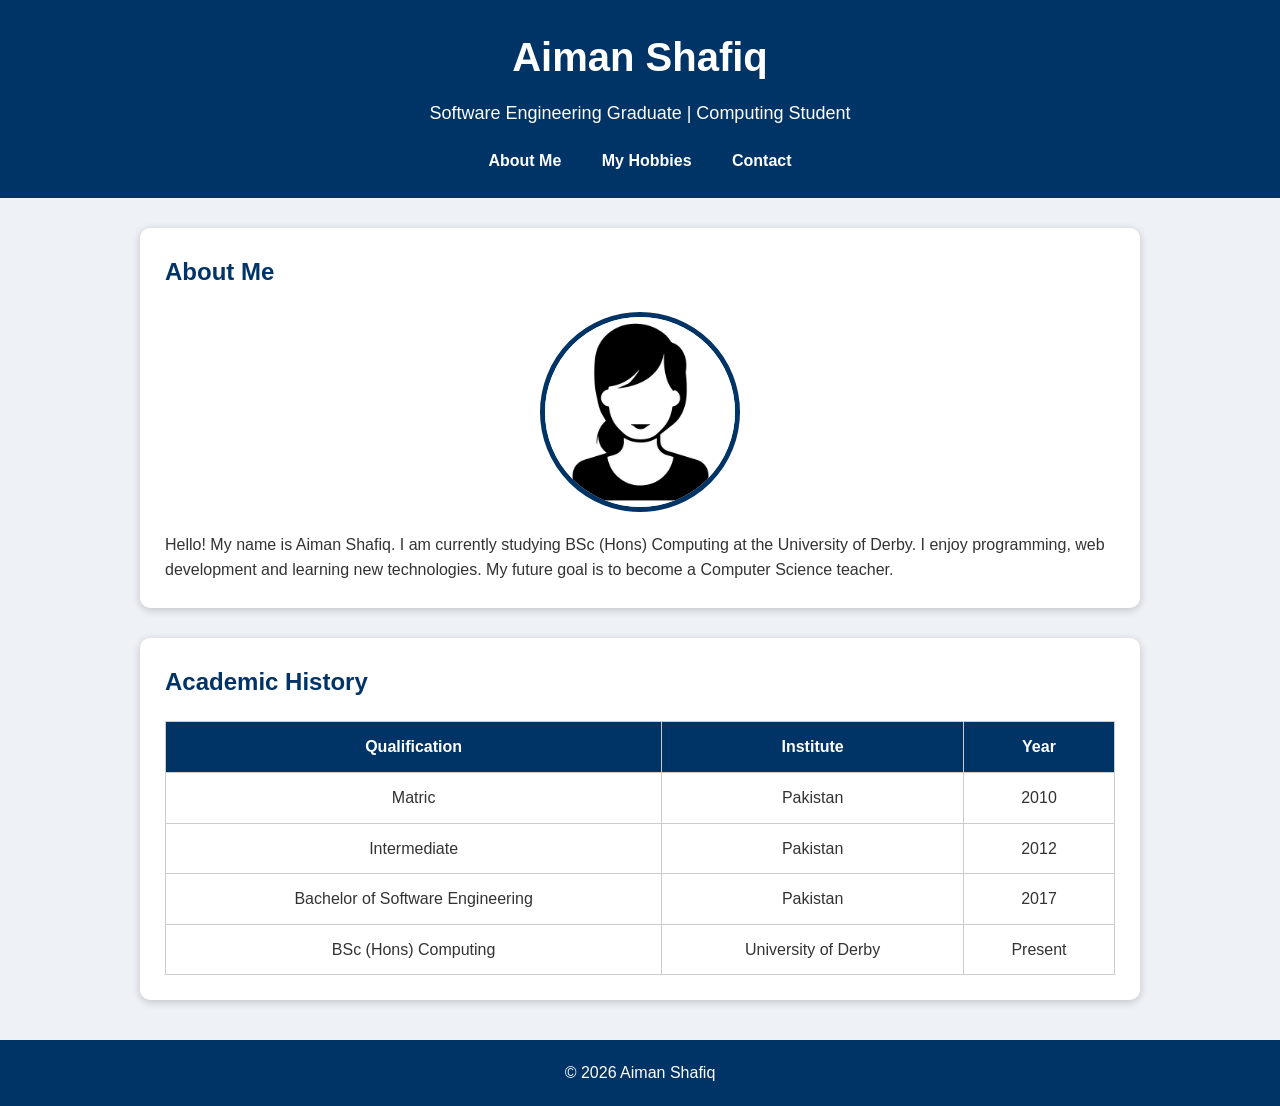
<file: index.html>
<!DOCTYPE html>
<html lang="en">
<head>
<meta charset="UTF-8">
<meta name="viewport" content="width=device-width, initial-scale=1.0">
<title>About Me</title>
<link rel="stylesheet" href="styles.css">
</head>

<body>

<header>
    <h1>Aiman Shafiq</h1>
    <p>Software Engineering Graduate | Computing Student</p>

    <nav>
        <a href="index.html">About Me</a>
        <a href="hobbies.html">My Hobbies</a>
        <a href="contact.html">Contact</a>
    </nav>
</header>

<main>

<section class="card">

<h2>About Me</h2>

<img src="profile.jpg" alt="My Picture" class="profile">

<p>
Hello! My name is Aiman Shafiq. I am currently studying BSc (Hons)
Computing at the University of Derby. I enjoy programming,
web development and learning new technologies. My future goal
is to become a Computer Science teacher.
</p>

</section>

<section class="card">

<h2>Academic History</h2>

<table>

<thead>

<tr>
<th>Qualification</th>
<th>Institute</th>
<th>Year</th>
</tr>

</thead>

<tbody>

<tr>
<td>Matric</td>
<td>Pakistan</td>
<td>2010</td>
</tr>

<tr>
<td>Intermediate</td>
<td>Pakistan</td>
<td>2012</td>
</tr>

<tr>
<td>Bachelor of Software Engineering</td>
<td>Pakistan</td>
<td>2017</td>
</tr>

<tr>
<td>BSc (Hons) Computing</td>
<td>University of Derby</td>
<td>Present</td>
</tr>

</tbody>

</table>

</section>

</main>

<footer>

<p>© 2026 Aiman Shafiq</p>

</footer>

</body>
</html>
</file>
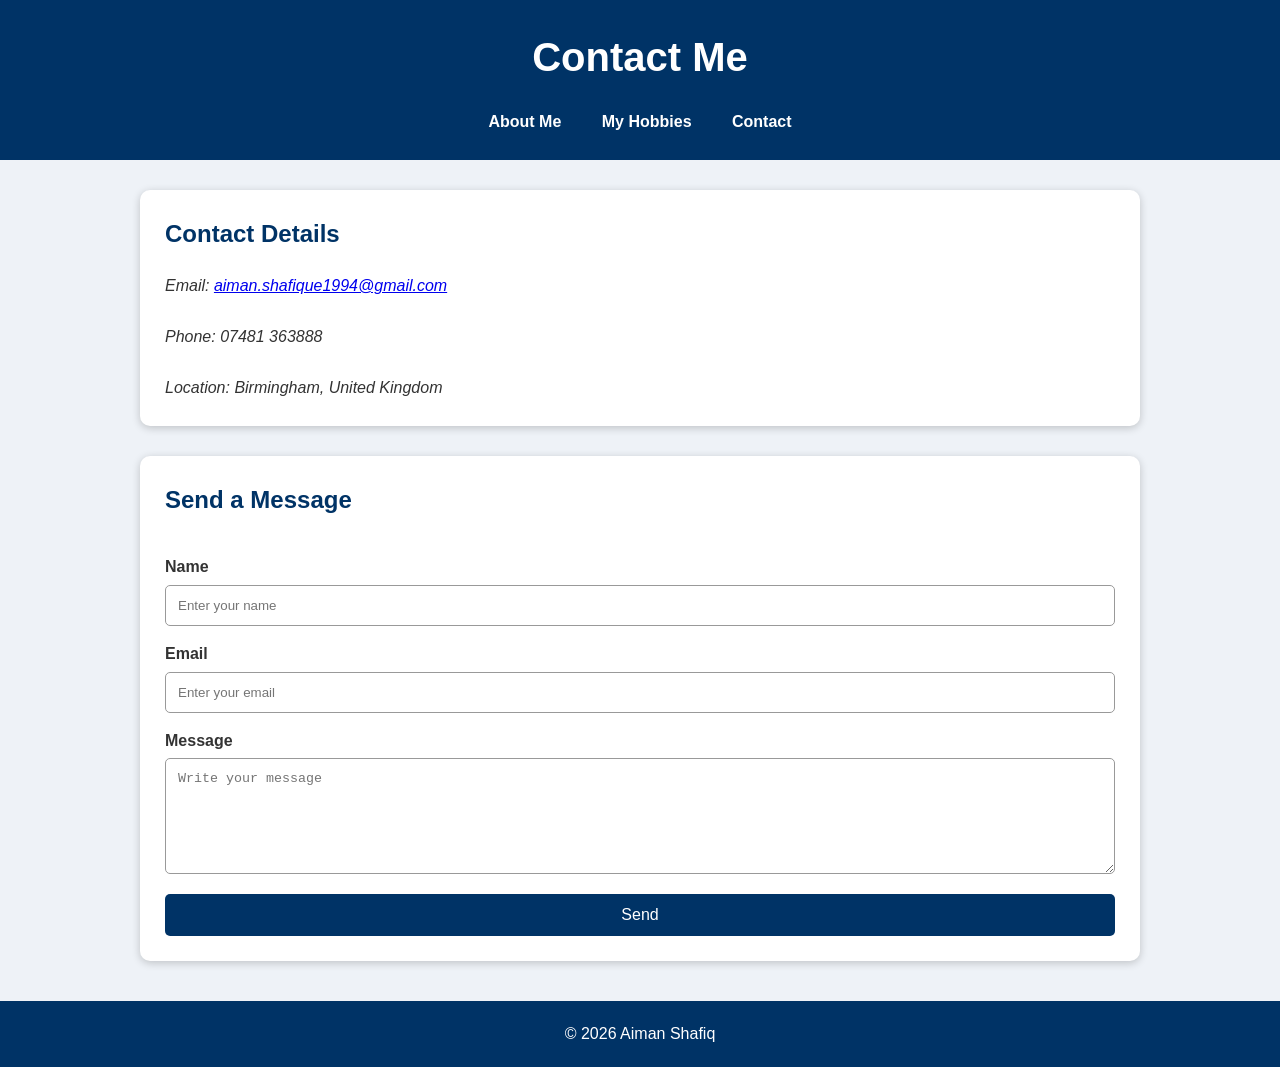
<file: contact.html>
<!DOCTYPE html>
<html lang="en">
<head>
<meta charset="UTF-8">
<meta name="viewport" content="width=device-width, initial-scale=1.0">
<title>Contact</title>
<link rel="stylesheet" href="styles.css">
</head>

<body>

<header>

<h1>Contact Me</h1>

<nav>
<a href="index.html">About Me</a>
<a href="hobbies.html">My Hobbies</a>
<a href="contact.html">Contact</a>
</nav>

</header>

<main>

<section class="card">

<h2>Contact Details</h2>

<address>

Email:
<a href="mailto:aiman.shafique1994@gmail.com">
aiman.shafique1994@gmail.com
</a>

<br><br>

Phone:
07481 363888

<br><br>

Location:
Birmingham, United Kingdom

</address>

</section>

<section class="card">

<h2>Send a Message</h2>

<form>

<label>Name</label>

<input type="text" placeholder="Enter your name" required>

<label>Email</label>

<input type="email" placeholder="Enter your email" required>

<label>Message</label>

<textarea rows="6" placeholder="Write your message"></textarea>

<button type="submit">Send</button>

</form>

</section>

</main>

<footer>

<p>© 2026 Aiman Shafiq</p>

</footer>

</body>
</html>
</file>
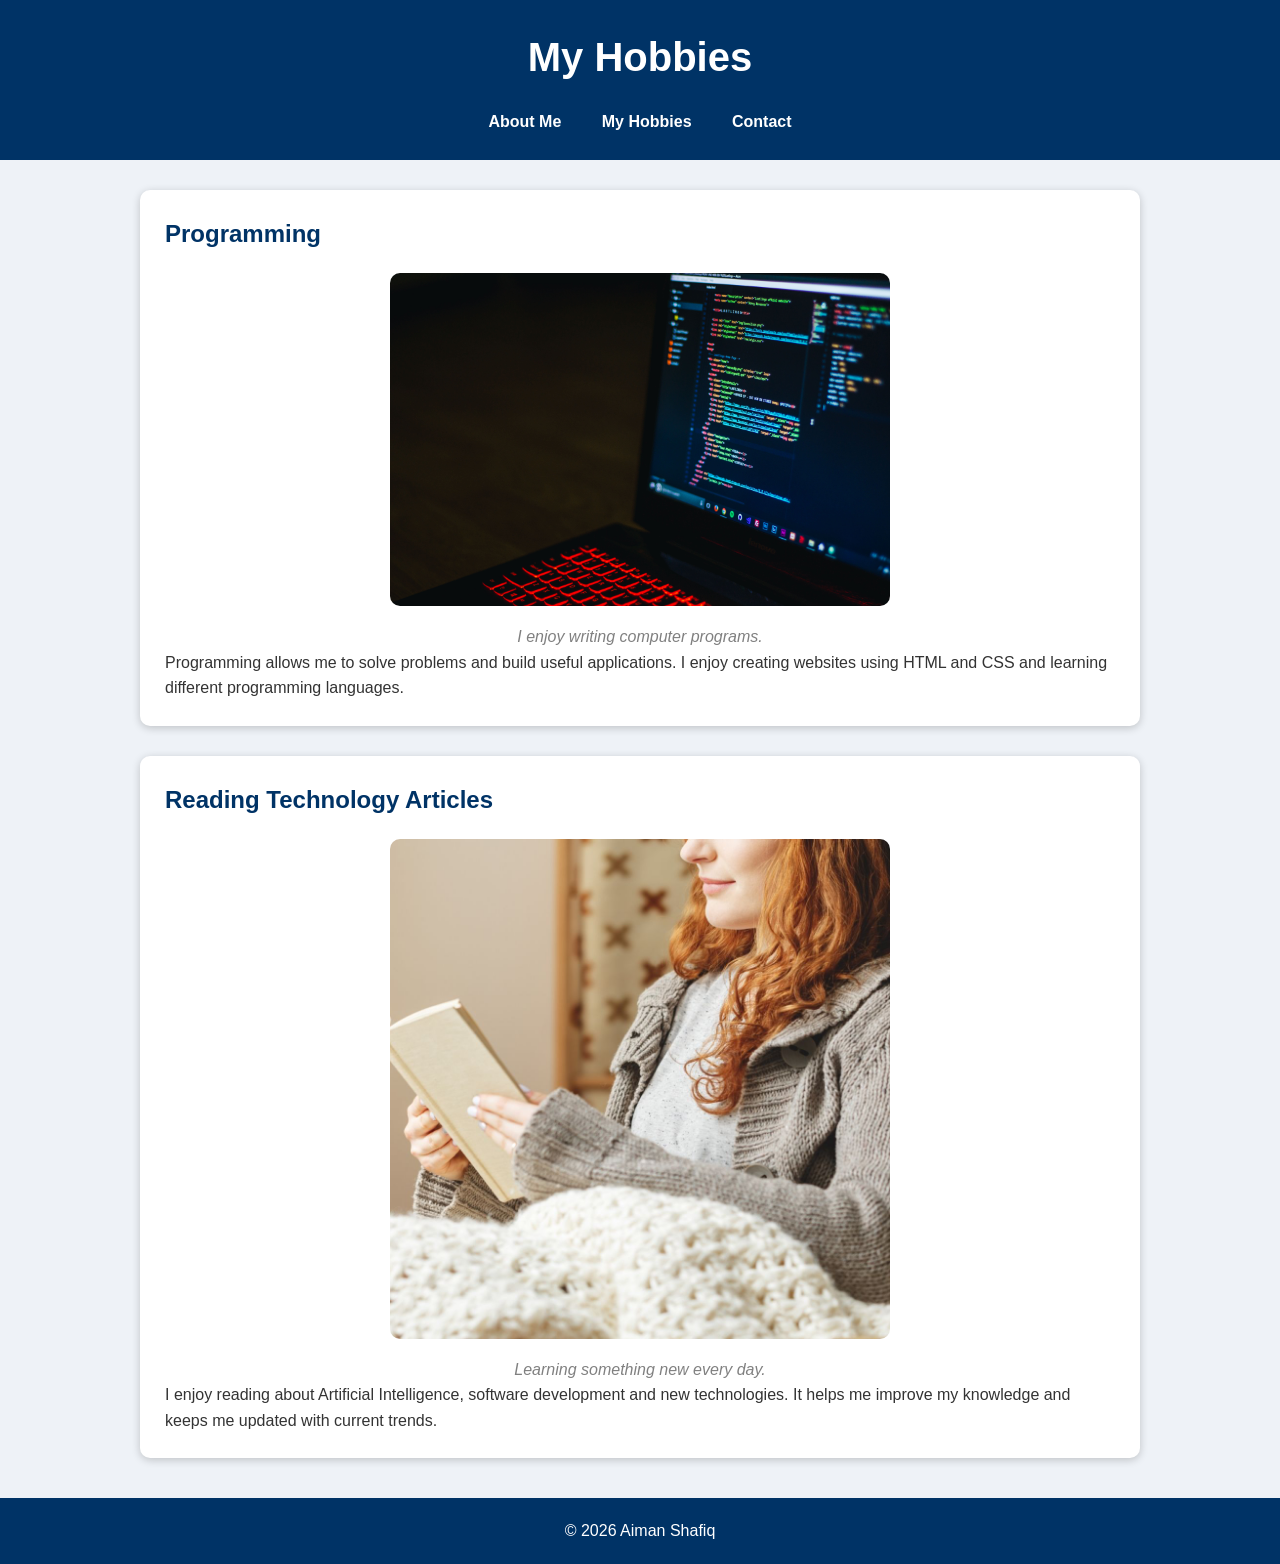
<file: hobbies.html>
<!DOCTYPE html>
<html lang="en">
<head>
<meta charset="UTF-8">
<meta name="viewport" content="width=device-width, initial-scale=1.0">
<title>My Hobbies</title>
<link rel="stylesheet" href="styles.css">
</head>

<body>

<header>

<h1>My Hobbies</h1>

<nav>
<a href="index.html">About Me</a>
<a href="hobbies.html">My Hobbies</a>
<a href="contact.html">Contact</a>
</nav>

</header>

<main>

<section class="card">

<h2>Programming</h2>

<figure>

<img src="programming.jpg" alt="Programming">

<figcaption>I enjoy writing computer programs.</figcaption>

</figure>

<p>
Programming allows me to solve problems and build useful applications.
I enjoy creating websites using HTML and CSS and learning different
programming languages.
</p>

</section>

<section class="card">

<h2>Reading Technology Articles</h2>

<figure>

<img src="Reading.jpg" alt="Reading">

<figcaption>Learning something new every day.</figcaption>

</figure>

<p>
I enjoy reading about Artificial Intelligence, software development
and new technologies. It helps me improve my knowledge and keeps
me updated with current trends.
</p>

</section>

</main>

<footer>

<p>© 2026 Aiman Shafiq</p>

</footer>

</body>
</html>
</file>
<file: styles.css>
*{
margin:0;
padding:0;
box-sizing:border-box;
}

body{

font-family:Arial, Helvetica, sans-serif;
background:#eef2f7;
color:#333;
line-height:1.6;

}

header{

background:#003366;
color:white;
text-align:center;
padding:25px;

}

header h1{

font-size:40px;
margin-bottom:10px;

}

header p{

font-size:18px;

}

nav{

margin-top:20px;

}

nav a{

color:white;
text-decoration:none;
padding:12px 18px;
font-weight:bold;

}

nav a:hover{

background:white;
color:#003366;
border-radius:5px;

}

main{

width:90%;
max-width:1000px;
margin:30px auto;

}

.card{

background:white;
padding:25px;
margin-bottom:30px;
border-radius:10px;
box-shadow:0 2px 8px rgba(0,0,0,0.2);

}

.card h2{

margin-bottom:20px;
color:#003366;

}

.profile{

display:block;
width:200px;
margin:20px auto;
border-radius:50%;
border:5px solid #003366;

}

figure{

text-align:center;

}

figure img{

width:100%;
max-width:500px;
border-radius:10px;

}

figcaption{

margin-top:10px;
font-style:italic;
color:gray;

}

table{

width:100%;
border-collapse:collapse;
margin-top:20px;

}

table,
th,
td{

border:1px solid #ccc;

}

th{

background:#003366;
color:white;

}

th,
td{

padding:12px;
text-align:center;

}

form{

display:flex;
flex-direction:column;

}

label{

margin-top:15px;
font-weight:bold;

}

input,
textarea{

padding:12px;
margin-top:5px;
border:1px solid #999;
border-radius:5px;

}

button{

margin-top:20px;
padding:12px;
background:#003366;
color:white;
border:none;
border-radius:5px;
cursor:pointer;
font-size:16px;

}

button:hover{

background:#0055aa;

}

footer{

background:#003366;
color:white;
text-align:center;
padding:20px;
margin-top:40px;

}

@media(max-width:768px){

header h1{

font-size:30px;

}

nav a{

display:block;
margin:10px 0;

}

.profile{

width:150px;

}

}
</file>
